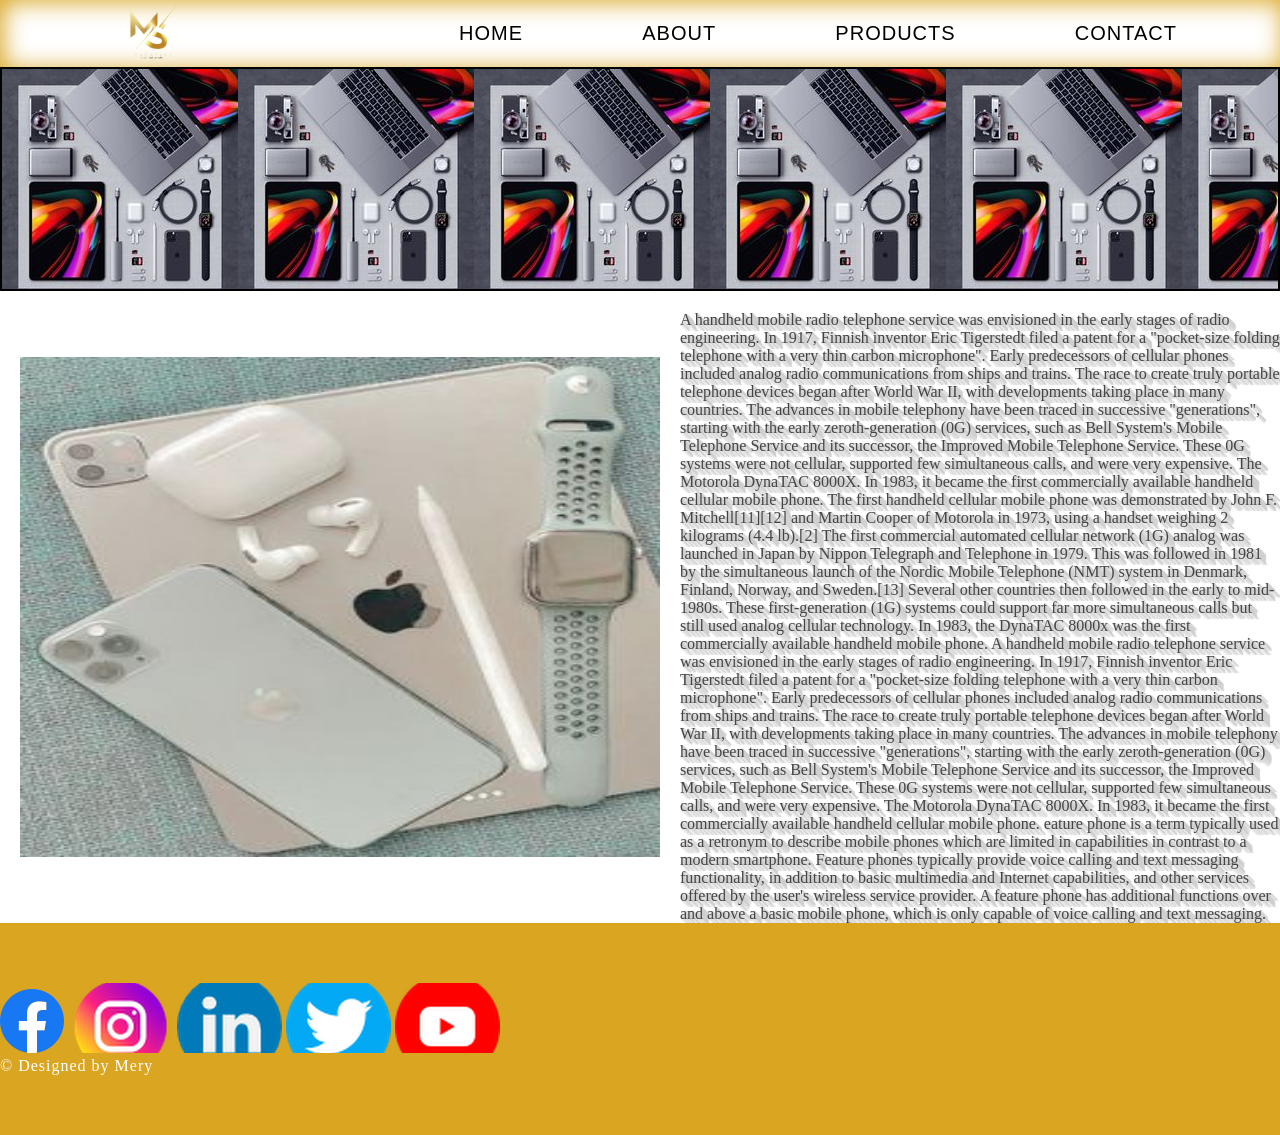
<file: index.html>
<!DOCTYPE html>
<html>
<head>
	<title>MS electronics</title>
	<link rel="stylesheet" type="text/css" href="style.css"> 
</head>
<body>
	<header>
		<div class="brand-logo">
			<img src="img/2.png" width="100%">
		</div>
		<nav>
			<ul class="top-menu">
				<li class="menu-item">
					<a href="index.html" class="menu-link">Home</a>
				</li>
				<li class="menu-item">
					<a href="about.html" class="menu-link">About</a>
				</li>
				<li class="menu-item">
					<a href="product.html" class="menu-link">Products</a>
				</li>
				<li class="menu-item">
					<a href="contact.html" class="menu-link">Contact</a>
				</li>
			</ul>
		<nav>
	</header>

	<div class="image"></div>
    <div class="cc1">
 <img class="mm2" src="img/15.jpg">
 
 <p class="nn1">A handheld mobile radio telephone service was envisioned in the early stages of radio engineering. In 1917, Finnish inventor Eric Tigerstedt filed a patent for a "pocket-size folding telephone with a very thin carbon microphone". Early predecessors of cellular phones included analog radio communications from ships and trains. The race to create truly portable telephone devices began after World War II, with developments taking place in many countries. The advances in mobile telephony have been traced in successive "generations", starting with the early zeroth-generation (0G) services, such as Bell System's Mobile Telephone Service and its successor, the Improved Mobile Telephone Service. These 0G systems were not cellular, supported few simultaneous calls, and were very expensive.


The Motorola DynaTAC 8000X. In 1983, it became the first commercially available handheld cellular mobile phone.
The first handheld cellular mobile phone was demonstrated by John F. Mitchell[11][12] and Martin Cooper of Motorola in 1973, using a handset weighing 2 kilograms (4.4 lb).[2] The first commercial automated cellular network (1G) analog was launched in Japan by Nippon Telegraph and Telephone in 1979. This was followed in 1981 by the simultaneous launch of the Nordic Mobile Telephone (NMT) system in Denmark, Finland, Norway, and Sweden.[13] Several other countries then followed in the early to mid-1980s. These first-generation (1G) systems could support far more simultaneous calls but still used analog cellular technology. In 1983, the DynaTAC 8000x was the first commercially available handheld mobile phone.
A handheld mobile radio telephone service was envisioned in the early stages of radio engineering. In 1917, Finnish inventor Eric Tigerstedt filed a patent for a "pocket-size folding telephone with a very thin carbon microphone". Early predecessors of cellular phones included analog radio communications from ships and trains. The race to create truly portable telephone devices began after World War II, with developments taking place in many countries. The advances in mobile telephony have been traced in successive "generations", starting with the early zeroth-generation (0G) services, such as Bell System's Mobile Telephone Service and its successor, the Improved Mobile Telephone Service. These 0G systems were not cellular, supported few simultaneous calls, and were very expensive.


The Motorola DynaTAC 8000X. In 1983, it became the first commercially available handheld cellular mobile phone.
eature phone is a term typically used as a retronym to describe mobile phones which are limited in capabilities in contrast to a modern smartphone. Feature phones typically provide voice calling and text messaging functionality, in addition to basic multimedia and Internet capabilities, and other services offered by the user's wireless service provider. A feature phone has additional functions over and above a basic mobile phone, which is only capable of voice calling and text messaging.
</p>
</div>
<footer>
         <div class="container footer-container">
            <div class="f-socials">
                <a href="#"><img src="img/facebook.png"></a>
                <a href="#"><img src="img/instagram.png"></a>
                <a href="#"><img src="img/linkedin.png"></a>
                <a href="#"><img src="img/twitter.png"></a>
                <a href="#"><img src="img/youtube.png"></a>
            </div>
            <div class="f-text">
                <p>&copy; Designed by Mery</p>
            </div>
        </div>
    </footer>
		
	</body>
</html>
</file>
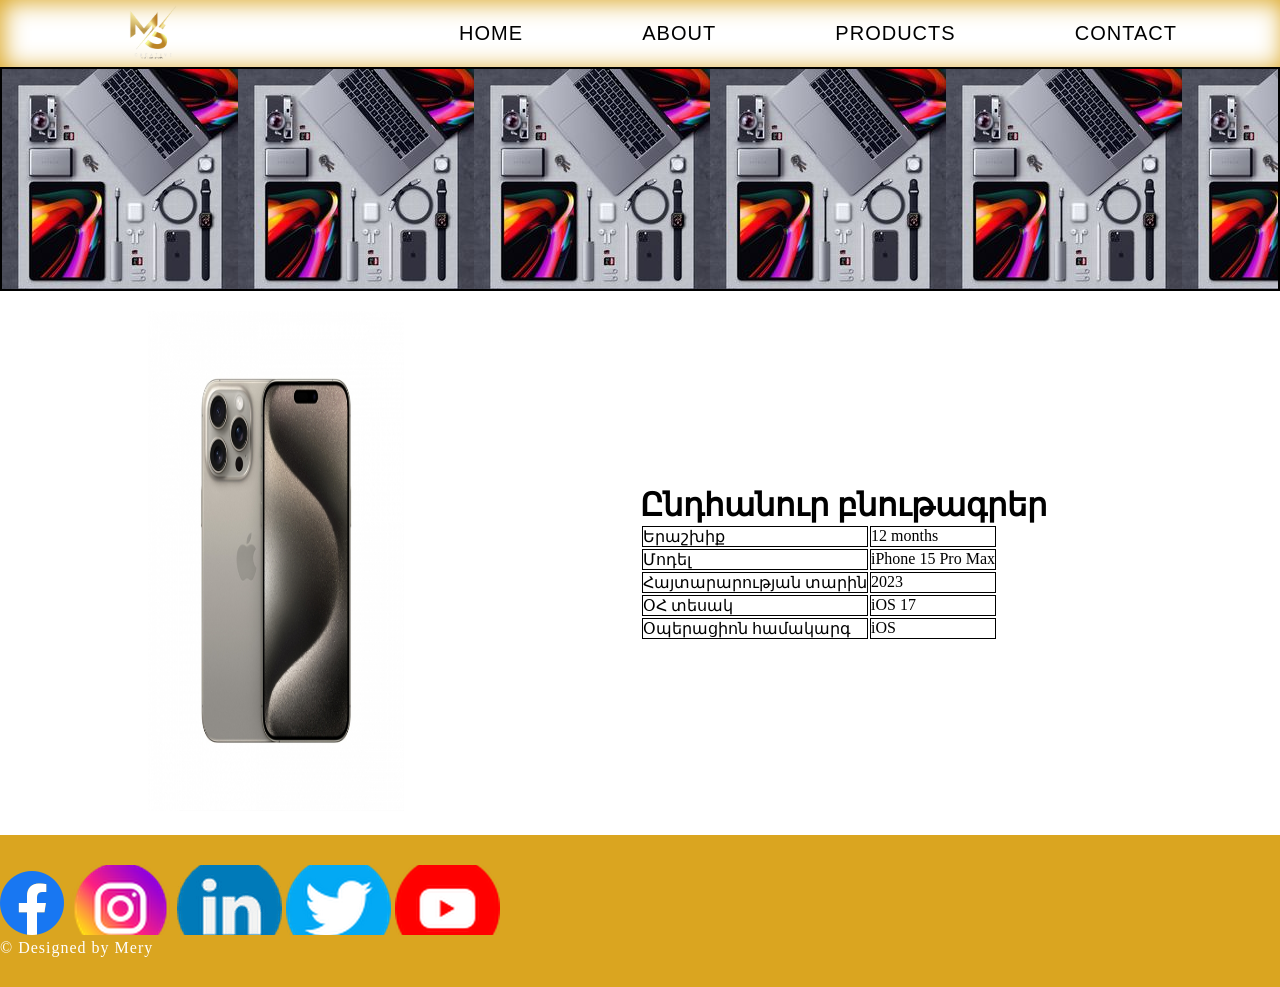
<file: about.html>
<!DOCTYPE html>
<html>
<head>
<title>MS electronics</title>
<link rel="stylesheet" type="text/css" href="style.css">
<link rel="stylesheet" href="https://cdnjs.cloudflare.com/ajax/libs/font-awesome/4.7.0/css/font-awesome.min.css">
</head>
<body> 
<header>
<div class="brand-logo">
<img src="img/2.png" width="100%">
</div>
<nav>
<ul class="top-menu"> 
<li class="menu-item">
<a href="index.html" class="menu-link">Home</a>
</li>
<li class="menu-item">
<a href="about.html" class="menu-link">About</a>
</li>
<li class="menu-item">
<a href="product.html" class="menu-link">Products</a>
</li>
<li class="menu-item">
<a href="contact.html" class="menu-link">Contact</a>
</li>
</ul>
<nav>
</header>
<div  class="rr5">

    <div class="image"></div>
    <div class="container1">
<div> 
<img class="mm2" src="img/199.jpg">

</div>
 <div>
    <table>
    <h1>Ընդհանուր բնութագրեր</h1>
    <tr>
        <td>Երաշխիք</td>
        <td>12 months</td>
    </tr>
    <tr>
        <td>Մոդել</td>
        <td>iPhone 15 Pro Max </td>
    </tr>
    <tr>
        <td>Հայտարարության տարին</td>
        <td>2023</td>
    </tr>
    <tr>
        <td>ՕՀ տեսակ</td>
        <td>iOS 17</td>
    </tr>
    <tr>
        <td>Օպերացիոն համակարգ</td>
        <td>iOS</td>
    </tr>
    </table>
</div>
</div>
</div>



<footer>
         <div class=" footer-container">
            <div class="f-socials">
                <a href="#"><img src="img/facebook.png"></a>
                <a href="#"><img src="img/instagram.png"></a>
                <a href="#"><img src="img/linkedin.png"></a>
                <a href="#"><img src="img/twitter.png"></a>
                <a href="#"><img src="img/youtube.png"></a>
            </div>
            <div class="f-text">
                <p>&copy; Designed by Mery</p>
            </div>
        </div>
    </footer>
    </body>
</html>
</file>
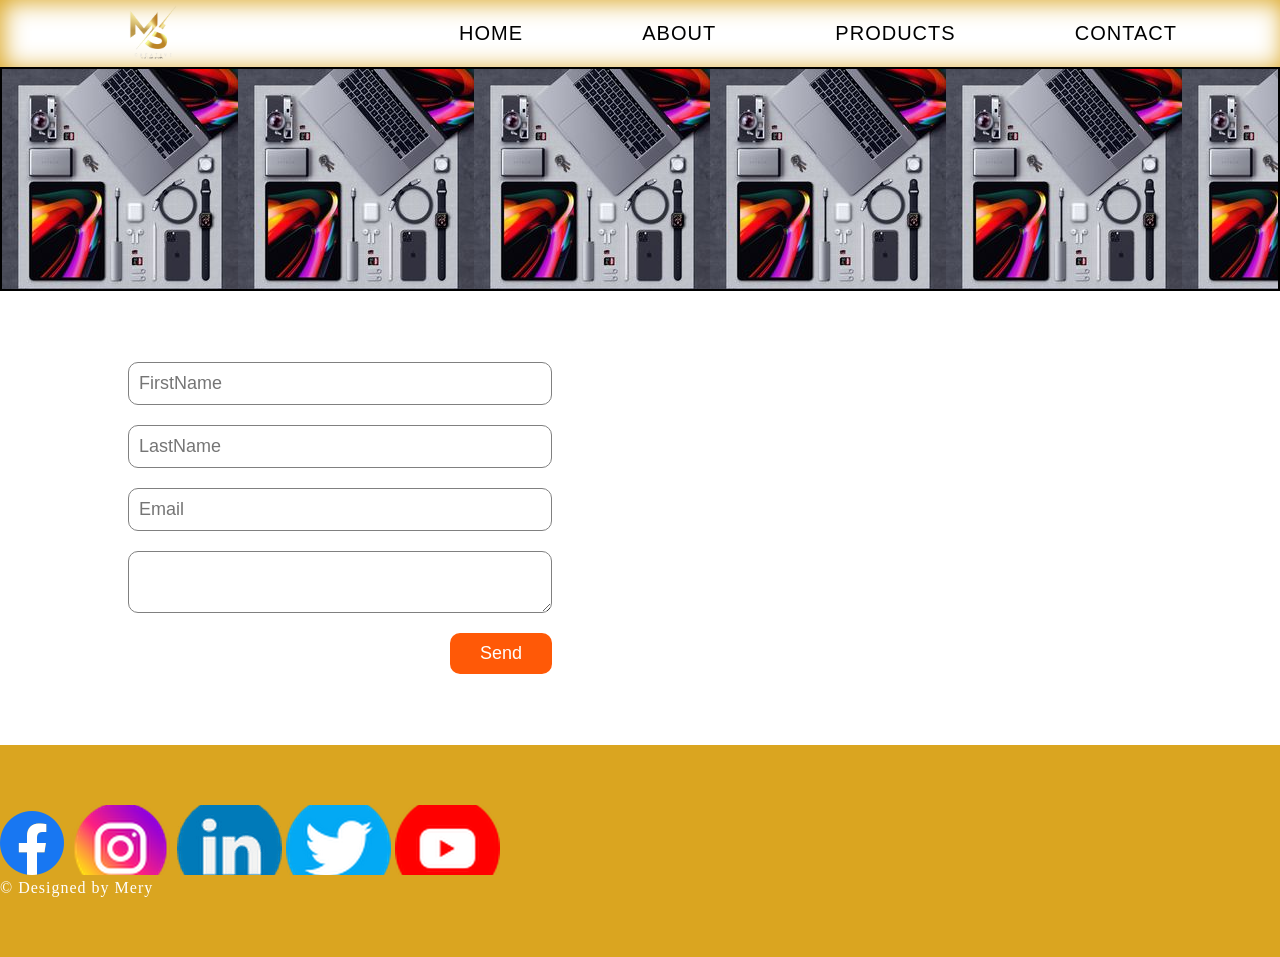
<file: contact.html>
<!DOCTYPE html>
<html>
<head>
	<title>MS electronics</title>
	<link rel="stylesheet" type="text/css" href="style.css">

</head>
<body>
	<header>
		<div class="brand-logo">
			<img src="img/2.png" width="100%">
		</div>
        <nav>
			<ul class="top-menu">
				<li class="menu-item">
					<a href="index.html" class="menu-link">Home</a>
				</li>
				<li class="menu-item">
					<a href="about.html" class="menu-link">About</a>
				</li>
				<li class="menu-item">
					<a href="product.html" class="menu-link">Products</a>
				</li>
				<li class="menu-item">
					<a href="contact.html" class="menu-link">Contact</a>
				</li>
			</ul>
		<nav> 
	</header>

	<div class="image"></div>
<section class="contact-section">
    <div class="contact-form">
        <form>
            <div class="form-item">
                <input type="text" placeholder="FirstName">
            </div>
            <div class="form-item">
                <input type="text" placeholder="LastName">
            </div>
            <div class="form-item">
                <input type="emial" placeholder="Email">
            </div>
            <div class="form-item">
                <textarea></textarea>
            </div>
            <div class="form-btn">
                <input type="submit" value="Send">
            </div>
        </form>
    </div>
   <div class="map">
	<iframe src="https://www.google.com/maps/embed?pb=!1m18!1m12!1m3!1d1510542.61849418!2d42.03858574007185!3d42.31525719481509!2m3!1f0!2f0!3f0!3m2!1i1024!2i768!4f13.1!3m3!1m2!1s0x40440cd7e64f626b%3A0x4f907964122d4ac2!2sGeorgia!5e0!3m2!1sen!2sam!4v1698063545813!5m2!1sen!2sam" width="600" height="450" style="border:0;" allowfullscreen="" loading="lazy" referrerpolicy="no-referrer-when-downgrade"></iframe>
</div>
 </section>

	<footer>
         <div class="container footer-container">
            <div class="f-socials">
                <a href="#"><img src="img/facebook.png"></a>
                <a href="#"><img src="img/instagram.png"></a>
                <a href="#"><img src="img/linkedin.png"></a>
                <a href="#"><img src="img/twitter.png"></a>
                <a href="#"><img src="img/youtube.png"></a>
            </div>
            <div class="f-text">
                <p>&copy; Designed by Mery</p>
            </div>
        </div>
    </footer>
		
	</body>
</html>
</file>
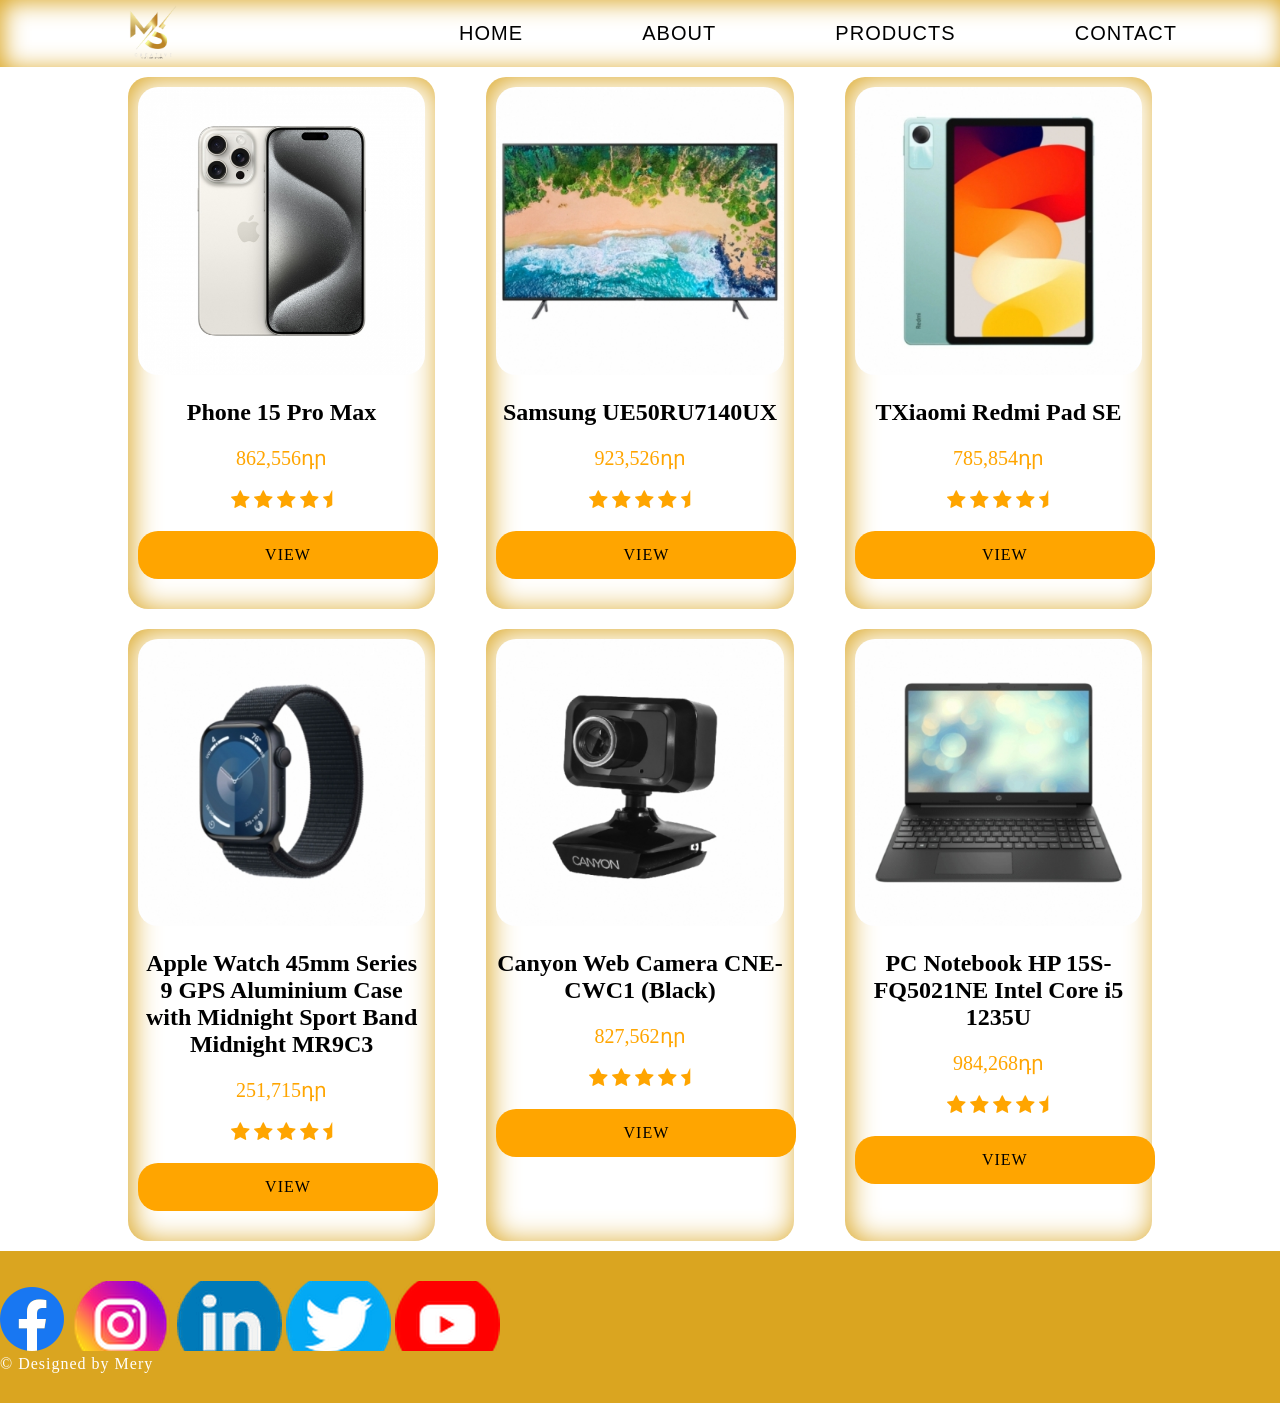
<file: product.html>
<!DOCTYPE html>
<html>
<head>
<title>MS electronics</title>
<link rel="stylesheet" type="text/css" href="style.css">
<link rel="stylesheet" href="https://cdnjs.cloudflare.com/ajax/libs/font-awesome/4.7.0/css/font-awesome.min.css">
</head>
<body> 
<header>
<div class="brand-logo">
<img src="img/2.png" width="100%">
</div>
<nav>
<ul class="top-menu"> 
<li class="menu-item">
<a href="index.html" class="menu-link">Home</a>
</li>
<li class="menu-item">
<a href="about.html" class="menu-link">About</a>
</li>
<li class="menu-item">
<a href="product.html" class="menu-link">Products</a>
</li>
<li class="menu-item">
<a href="contact.html" class="menu-link">Contact</a>
</li>
</ul>
<nav>
</header>
<section class="products-section">
        <!-- 1 -->
        <div class="product-card">
            <div class="product-img">
                <img src="img/19.jpg">
            </div>
            <div class="product-title">
                <h1>Phone 15 Pro Max</h1>
            </div>
            <div class="product-price">
                <p>862,556դր</p>
            </div>
            <div class="product-star">
                <i class="fa fa-star" aria-hidden="true"></i>
                <i class="fa fa-star" aria-hidden="true"></i>
                <i class="fa fa-star" aria-hidden="true"></i>
                <i class="fa fa-star" aria-hidden="true"></i>
                <i class="fa fa-star-half" aria-hidden="true"></i>
            </div>
            <div class="product-btn">
                <a href="single.html">View</a>
            </div>
        </div>
        <!-- end 1 -->


        <!-- 2 -->
        <div class="product-card">
            <div class="product-img">
                <img src="img/333.jpg">
            </div>
            <div class="product-title">
                <h1>Samsung UE50RU7140UX</h1>
            </div>
            <div class="product-price">
                <p>923,526դր</p>
            </div>
            <div class="product-star">
                <i class="fa fa-star" aria-hidden="true"></i>
                <i class="fa fa-star" aria-hidden="true"></i>
                <i class="fa fa-star" aria-hidden="true"></i>
                <i class="fa fa-star" aria-hidden="true"></i>
                <i class="fa fa-star-half" aria-hidden="true"></i>
            </div>
            <div class="product-btn">
                <a href="single.html">View</a>
            </div>
        </div>
        <!-- end 2 -->


        <!-- 3 -->
        <div class="product-card">
            <div class="product-img">
                <img src="img/666.png">
            </div>
            <div class="product-title">
                <h1>TXiaomi Redmi Pad SE</h1>
            </div>
            <div class="product-price">
                <p>785,854դր</p>
            </div>
            <div class="product-star">
                <i class="fa fa-star" aria-hidden="true"></i>
                <i class="fa fa-star" aria-hidden="true"></i>
                <i class="fa fa-star" aria-hidden="true"></i>
                <i class="fa fa-star" aria-hidden="true"></i>
                <i class="fa fa-star-half" aria-hidden="true"></i>
            </div>
            <div class="product-btn">
                <a href="single.html">View</a>
            </div>
        </div>
        <!-- end 3 -->


        <!-- 4 -->
        <div class="product-card">
            <div class="product-img">
                <img src="img/777.png">
            </div>
            <div class="product-title">
                <h1>Apple Watch 45mm Series
9 GPS Aluminium Case with Midnight Sport Band
Midnight MR9C3</h1>
            </div>
            <div class="product-price">
                <p>251,715դր</p>
            </div>
            <div class="product-star">
                <i class="fa fa-star" aria-hidden="true"></i>
                <i class="fa fa-star" aria-hidden="true"></i>
                <i class="fa fa-star" aria-hidden="true"></i>
                <i class="fa fa-star" aria-hidden="true"></i>
                <i class="fa fa-star-half" aria-hidden="true"></i>
            </div>
            <div class="product-btn">
                <a href="single.html">View</a>
            </div>
        </div>
        <!-- end 4 -->


        <!-- 5 -->
        <div class="product-card">
            <div class="product-img">
                <img src="img/444.png">
            </div>
            <div class="product-title">
                <h1>Canyon Web Camera CNE-CWC1 (Black)</h1>
            </div>
            <div class="product-price">
                <p>827,562դր</p>
            </div>
            <div class="product-star">
                <i class="fa fa-star" aria-hidden="true"></i>
                <i class="fa fa-star" aria-hidden="true"></i>
                <i class="fa fa-star" aria-hidden="true"></i>
                <i class="fa fa-star" aria-hidden="true"></i>
                <i class="fa fa-star-half" aria-hidden="true"></i>
            </div>
            <div class="product-btn">
                <a href="single.html">View </a>
            </div>
        </div>
        <!-- end 5 -->

<!-- 6 -->
        <div class="product-card">
            <div class="product-img">
                <img src="img/166.png">
            </div>
            <div class="product-title">
                <h1>PC Notebook HP 15S-FQ5021NE Intel Core i5 1235U</h1>
            </div>
            <div class="product-price">
                <p>984,268դր</p>
            </div>
            <div class="product-star">
                <i class="fa fa-star" aria-hidden="true"></i>
                <i class="fa fa-star" aria-hidden="true"></i>
                <i class="fa fa-star" aria-hidden="true"></i>
                <i class="fa fa-star" aria-hidden="true"></i>
                <i class="fa fa-star-half" aria-hidden="true"></i>
            </div>
            <div class="product-btn">
                <a href="single.html">View </a>
            </div>
        </div>
        <!-- end 6-->


</section>


<footer>
         <div class=" footer-container">
            <div class="f-socials">
                <a href="#"><img src="img/facebook.png"></a>
                <a href="#"><img src="img/instagram.png"></a>
                <a href="#"><img src="img/linkedin.png"></a>
                <a href="#"><img src="img/twitter.png"></a>
                <a href="#"><img src="img/youtube.png"></a>
            </div>
            <div class="f-text">
                <p>&copy; Designed by Mery</p>
            </div>
        </div>
    </footer>
    </body>
</html>
</file>
<file: style.css>
*{
    margin: 0;
    padding: 0;
    box-sizing: border-box;
}
body {
    height: 100vh;
    display: flex;
    flex-direction: column;
}
/*   HEADER  */
header{
    width: 100%;
    /*background-color: gray;*/
    display: flex;
    justify-content: space-around;
    align-items: center;
    box-shadow: 3px 2px 25px 0px #daa520 inset;
    -webkit-box-shadow: 3px 2px 25px 0px #daa520 inset;
    -moz-box-shadow: 3px 2px 25px 0px #daa520 inset;
    
}
.brand-logo{
    width: 100px;
}
nav{
    width: 60%;
    /*border:2px solod red;*/
}
.top-menu{
    width: 100%;
    /*border:3px solid blue;*/
    list-style: none;
    display: flex;
    justify-content: space-between;
    list-style: none;
}
.menu-item{
    margin-left: 50px;
}

.menu-link:hover{
    color: #daa520;
}

.menu-link{
    text-decoration: none;
    color: #000;
    font-size: 20px;
    font-family: sans-serif;
    text-transform: uppercase;
    letter-spacing: 1px;
}
.image{
    width: 100%;
    padding: 110px ;
    background-color:#daa520;
    background-image: url(img/10.jpg);
    border: 2px solid #000;

}
/* END HEADER */
/*MAIN*/
main{
    margin-top:200px;
    margin-bottom: 200px; 
}
.product-container{
    display: flex;
    width: 80%;
    justify-content: space-between;
    margin: 0 auto;
}
.single-box{
    display: flex;
    width: 80%;
    justify-content: space-between;
    margin: 0 auto;
}
label{
    display: block;
    margin-top: 25px;
}
.left-div img{
    width: 100%;
}
.product-container {
    width: 80%;
    margin: auto;
    display: flex;
    flex-wrap: wrap;
    margin: auto;
}
.product {
    border: 1px solid #ccc;
    padding: 5px;
    border-radius: 5px;
    margin: 25px;
}
form{
    display: block;
}
.cc1{
    display: flex;
    align-items: center;
    margin: auto;
}
.mm2{
    width: 100%;
    height: 500px;
    margin-top: 20px;
    margin-bottom: 20px;
    margin-right: 20px;
    margin-left: 20px;
    max-width: 50%;

}
.pp6{
    text-align: center;
    color: #131313;
    background: #e7e5e4;
    letter-spacing: .15em;
    text-shadow: 1px -1px 0 #767676, -1px 2px 1px #737272, -2px 4px 1px #767474, -3px 6px 1px #787777, -4px 8px 1px #7b7a7a, -5px 10px 1px #7f7d7d, -6px 12px 1px #828181, -7px 14px 1px #868585, -8px 16px 1px #8b8a89, -9px 18px 1px #8f8e8d, -10px 20px 1px #949392, -11px 22px 1px #999897, -12px 24px 1px #9e9c9c, -13px 26px 1px #a3a1a1, -14px 28px 1px #a8a6a6, -15px 30px 1px #adabab, -16px 32px 1px #b2b1b0, -17px 34px 1px #b7b6b5, -18px 36px 1px #bcbbba, -19px 38px 1px #c1bfbf, -20px 40px 1px #c6c4c4, -21px 42px 1px #cbc9c8, -22px 44px 1px #cfcdcd, -23px 46px 1px #d4d2d1, -24px 48px 1px #d8d6d5, -25px 50px 1px #dbdad9, -26px 52px 1px #dfdddc, -27px 54px 1px #e2e0df, -28px 56px 1px #e4e3e2;
}

.nn1{
    width: 50%;
    margin: auto;
    margin-top: 20px;
    color: #444444;
    background: #FFFFFF;
    text-shadow: 1px 0px 1px #CCCCCC, 0px 1px 1px #EEEEEE, 2px 1px 1px #CCCCCC, 1px 2px 1px #EEEEEE, 3px 2px 1px #CCCCCC, 2px 3px 1px #EEEEEE, 4px 3px 1px #CCCCCC, 3px 4px 1px #EEEEEE, 5px 4px 1px #CCCCCC, 4px 5px 1px #EEEEEE, 6px 5px 1px #CCCCCC, 5px 6px 1px #EEEEEE, 7px 6px 1px #CCCCCC;}
.ff9{
     margin-left: 50%;
  margin-top: 20px;
  margin-left: 10px;
  margin-bottom: 20px;
  margin-right: 20px;
  text-align: right;
  text-align: left;
  margin: auto;
}
.uu5{
    width: 350px;
    height: 350px;
    margin-left: 20px;
    margin-top: 20px;
    margin-bottom: 20px;
    margin-right: 10px; 
    max-width: 50%;
    display: flex;
    flex-wrap: wrap;
    display: flex;
    flex-wrap: wrap;
    margin: auto;
}
.product-price{
    margin: auto;
}
tr,td{
    border: 1px solid black;
}
.container1{
    width: 80%;
    margin: auto;
    display: flex;
    justify-content: space-around;
    align-items: center;
}
.container1>div{
    width: 50%;
}
/*END MAIN*/
/*------------ FOOTER ---------*/
footer{
    width: 100%;  
    padding: 30px 0;
    background-color: #daa520;
    align-items: center;
   /* bottom: 0;
    position: absolute;*/
}
.footer-container{
    width: 40%;
}

.footer-container>a{
    font-size: 22px;
    margin-left: 20px;
    color: white;
}
.f-text>p{
    color: #fff;
    letter-spacing: 1px;
    display: block;
}
.container{
    width: 100%;
    padding: 30px 0;
    background-color:#daa520;
    display: flex;
    justify-content: space-around;
    align-items: center;
    bottom: 0;
     display: block;
}



/*------------ END FOOTER ---------*/




/*--------- CONTACT ----------*/

.contact-section{
    width: 80%;
    margin: auto;
    /*border:2px solid red;*/
    display: flex;
    justify-content: space-between;
    align-items: center;
}

.contact-form,.map-section{
    width: 49%;
    /*border:2px solid blue;*/
}
.contact-form>form{
    width: 100%;
}
.form-item{
    margin-bottom: 20px;
    width: 100%;
}
.form-item>input,.form-item>textarea{
    display: block;
    width: 100%;
    padding: 10px ;
    border-radius: 10px;
    border:0.5px solid gray;
    font-size: 18px;
}
.form-btn{
    width: max-content;
    margin-left: auto;
}

.form-btn>input{
    padding: 10px 30px;
    border: none;
    border-radius: 10px;
    background-color: #ff5907;
    font-size: 18px;
    color:#fff;
}
footer{
  input:focus-visible;
 textarea:focus-visible;
    outline: none;
}



/*--------- END CONTACT ----------*/





/* ----------- PRODUCTS -------*/

.products-section{
    width: 80%;
    margin: 0 auto;
    /*background-color: gray;*/
    display: flex;
    justify-content: space-between;
    flex-wrap: wrap;
}

.product-card{
    width: 30%;
    /*border:2px solid;*/
    margin: 10px 0;
    padding: 10px;
    border-radius: 20px;
    box-shadow: 3px 2px 29px 0px  #daa520 inset;
    -webkit-box-shadow: 3px 2px 29px 0px #daa520 inset;
    -moz-box-shadow: 3px 2px 29px 0px #daa520 inset;
}
.product-card>div{
    margin-bottom: 20px;
}
.product-img{
    width: 100%;
    /*height: 400px;*/
}

.product-img>img{
    width: 100%;
    height: 100%;
    border-radius: 20px;
}
.product-title>h1{
    text-align: center;
}

.product-price{
    text-align: center;
    font-size: 20px;
    color:orange;
}
.product-star{
    width: max-content;
    /*border:3px solid red;*/
    margin:20px auto!important;
}

.product-star>i{
    font-size: 20px;
    color: orange;
}

.product-btn>a{
    display: block;
    text-align: center;
    background-color: orange;
    width: 300px;
    margin: auto;
    padding: 15px 0;
    border-radius: 20px;
    color: #000;
    text-decoration: none;
    text-transform: uppercase;
    letter-spacing: 1px;
    word-spacing: 5px;
}


.product-btn>a:hover{
    background-color: transparent;
    border:0.5px solid orange;
    color: orange;
}


/* ----------- END PRODUCTS -------*/
</file>
